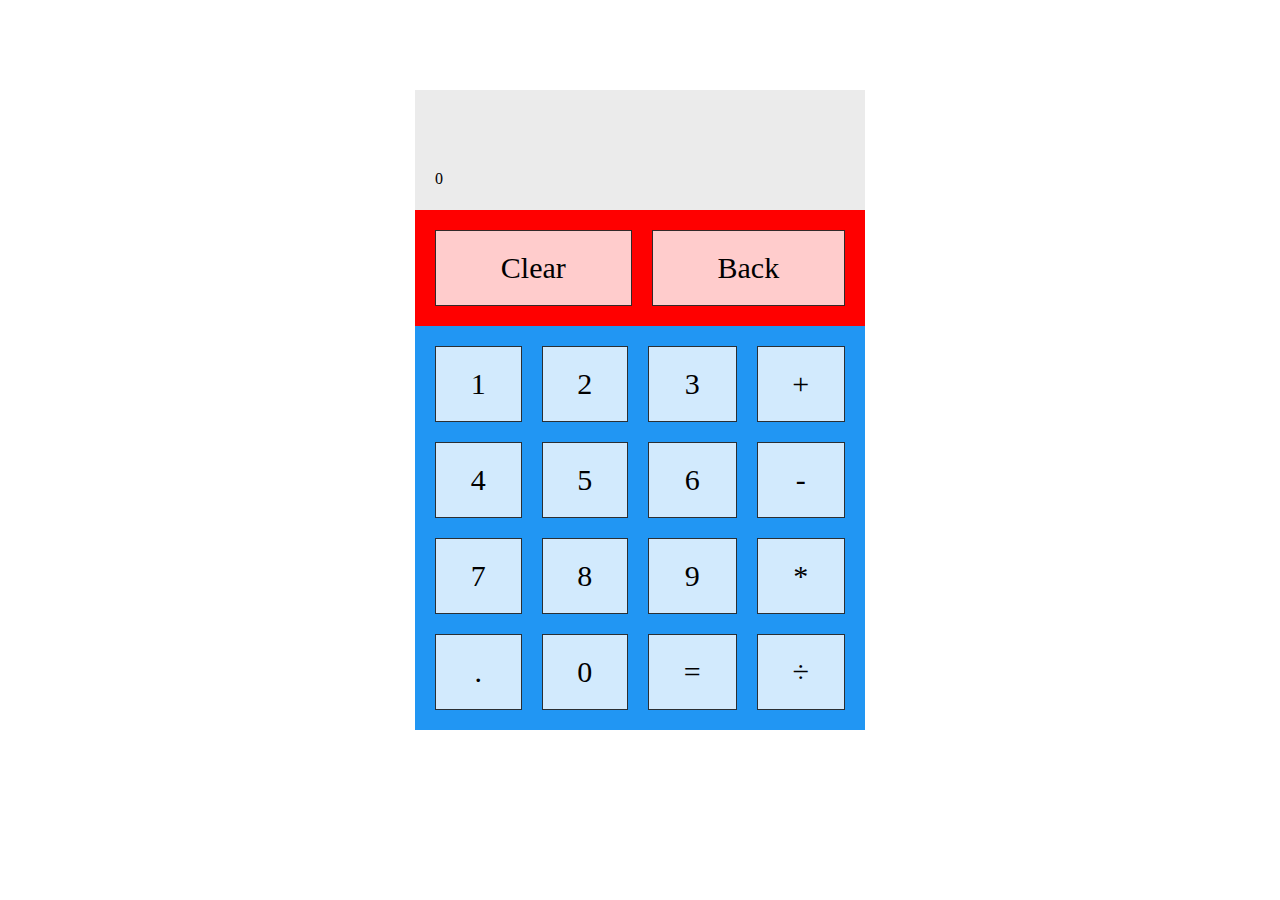
<file: Calculator/index.html>
<!DOCTYPE html>
<html lang="en">
  <head>
    <meta charset="UTF-8" />
    <meta http-equiv="X-UA-Compatible" content="IE=edge" />
    <meta name="viewport" content="width=device-width, initial-scale=1.0" />

    <title>Calculator</title>
    <link rel="stylesheet" href="styles/style.css" />
  </head>
  <body>
    <!-- <div id="container">
      <div id="calculator">
        <div id="display">
          <div id="top-display"></div>
          <div id="bottom-display"></div>
        </div>
        <div id="button-section">
          <div id="top-buttons">
            <button class="clear">C</button>
            <button class="backspace">X</button>
          </div>
          <div id="botton-buttons">
            <button class="number">7</button>
            <button class="number">8</button>
            <button class="number">9</button>
            <button class="operation">÷</button>
            <button class="number">4</button>
            <button class="number">5</button>
            <button class="number">6</button>
            <button class="operation">x</button>
            <button class="number">1</button>
            <button class="number">2</button>
            <button class="number">3</button>
            <button class="operation">-</button>
            <button class="number">.</button>
            <button class="number">0</button>
            <button class="equals">=</button>
            <button class="operation">+</button>
          </div>
        </div>
      </div>
    </div> -->

    <div class="container">
      <div class="display">
        <div class="top-display"></div>
        <div class="bottom-display">0</div>
      </div>
      <div class="clear-back">
        <div class="btn btnClear">Clear</div>
        <div class="btn btnBack">Back</div>
      </div>
      
      <div class="button-container">
        
        <div class="btn btnNum">1</div>
        <div class="btn btnNum">2</div>
        <div class="btn btnNum">3</div>
        <div class="btn btnOperator">+</div>
        <div class="btn btnNum">4</div>
        <div class="btn btnNum">5</div>
        <div class="btn btnNum">6</div>
        <div class="btn btnOperator">-</div>
        <div class="btn btnNum">7</div>
        <div class="btn btnNum">8</div>
        <div class="btn btnNum">9</div>
        <div class="btn btnOperator">*</div>
        <div class="btn btnDecimal">.</div>
        <div class="btn btnNum">0</div>
        <div class="btn btnEquals">=</div>
        <div class="btn btnOperator">÷</div>
      </div>
      </div>
    </div>
    <script src=script/script.js></script>
  </body>
</html>
</file>
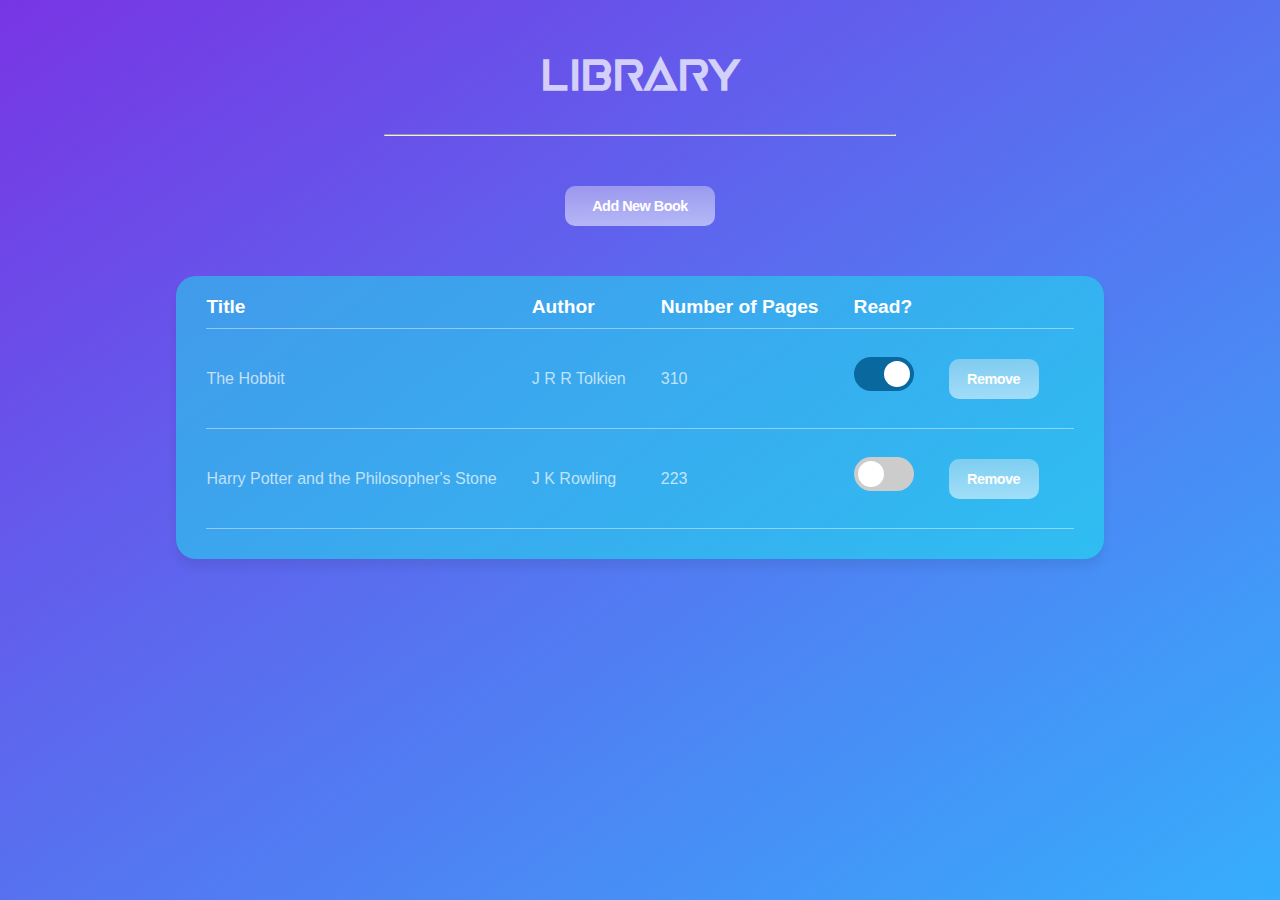
<file: Library/index.html>
<!DOCTYPE html>
<html lang="en">
  <head>
    <meta charset="utf-8" />
    <title>Library</title>
    <link rel="stylesheet" href="style.css" />
    <link rel="icon" href="favicon.ico" />
  </head>

  <body>
    <div id="model">
      <div id="wrapper">
        <h1 class="page-title">Library</h1>
        <hr class="underline" />
        <button class="addBookBtn" id="newBook">Add New Book</button>
        <div id="bookInput" style="display: none">
          <form class="form-style">
            <div class="close">&times;</div>
            <span class="display-error" style="display: none"
              >Please fill out all the fields</span
            >
            Author<input id="inputAuthor" /> Title<input id="inputTitle" />
            Number of Pages<input id="inputPages" />Read?
            <label class="switch">
              <input id="inputRead" type="checkbox" unchecked />
              <span class="slider round"></span>
            </label>
            <input id="submitInput" type="submit" />
          </form>
        </div>
        <div id="table-books">
          <table>
            <tbody>
              <tr>
                <th style="text-align: left">Title</th>
                <th>Author</th>
                <th>Number of Pages</th>
                <th>Read?</th>
              </tr>
            </tbody>
          </table>
        </div>
      </div>
    </div>
  </body>
  <script src="script.js"></script>
</html>
</file>
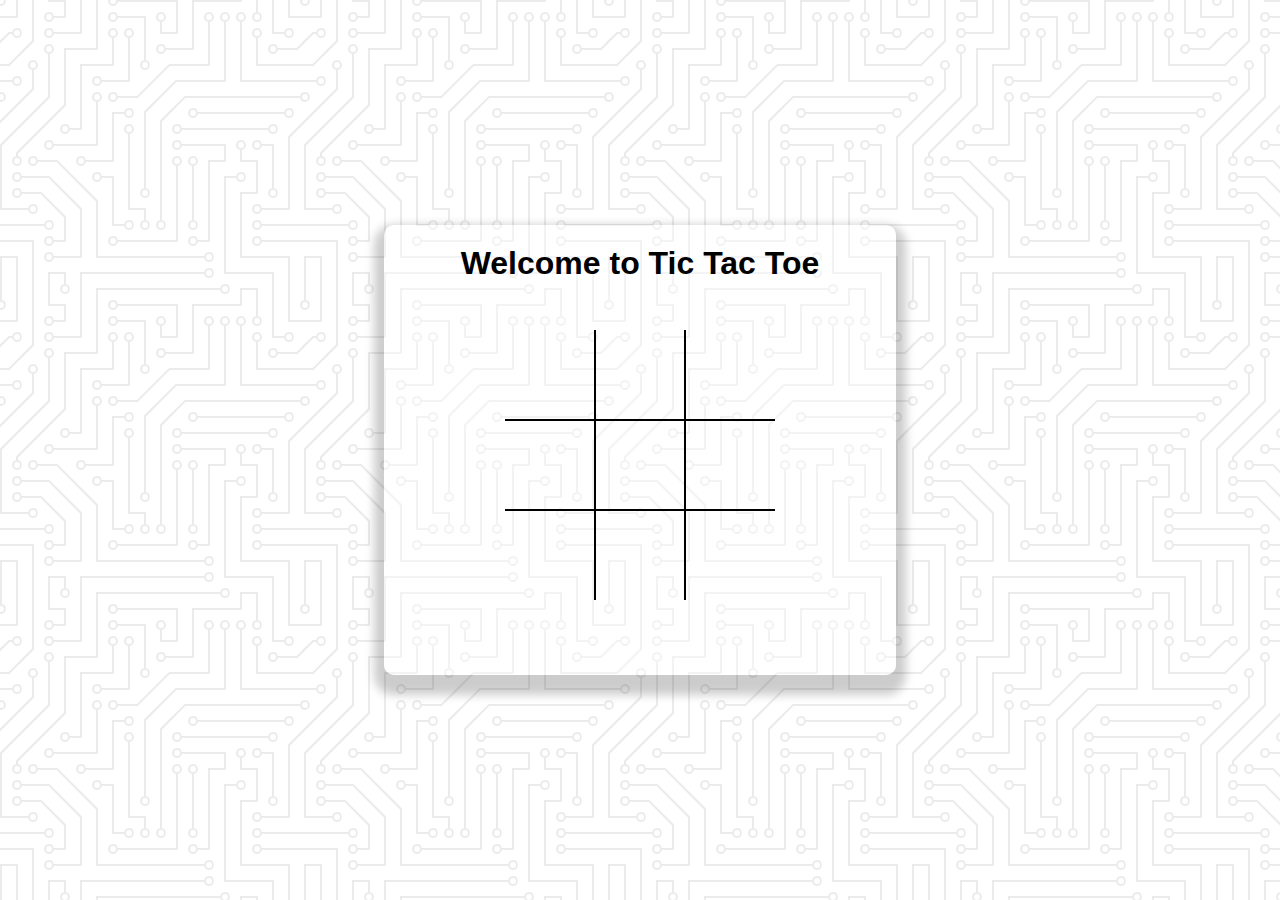
<file: Tic Tac Toe/index.html>
<!DOCTYPE html>
<html lang="en">
  <head>
    <meta charset="utf-8" />
    <title>Tic Tac Toe</title>
    <link rel="stylesheet" href="style.css" />
    <link rel="icon" href="favicon.ico" />
    <script src="script.js" defer></script>
  </head>

  <body>
    <div id="container">
      <h1 id="title">Welcome to Tic Tac Toe</h1>
      <div class="board" id="board">
        <div class="cell" data-cell></div>
        <div class="cell" data-cell></div>
        <div class="cell" data-cell></div>
        <div class="cell" data-cell></div>
        <div class="cell" data-cell></div>
        <div class="cell" data-cell></div>
        <div class="cell" data-cell></div>
        <div class="cell" data-cell></div>
        <div class="cell" data-cell></div>
      </div>
    </div>
    <div class="winning-message" id="winningMessage">
      <div data-winning-message-text></div>
      <button id="restartButton">Restart</button>
    </div>
  </body>
</html>
</file>
<file: Calculator/styles/style.css>
/* :root {
  --grid-cols: 1;
  --grid-rows: 1;
}

* {
  margin: 0;
  padding: 0;
  box-sizing: inherit;
}
html {
  box-sizing: border-box;
}
#container {
  display: flex;

  justify-content: center;
  align-items: center;
  height: 100vh;
}
button {
  background-color: rgba(255, 255, 255, 0.8);
  border: 1px solid rgba(0, 0, 0, 0.8);
  padding: 20px;
  font-size: 30px;
  text-align: center;
  grid-template-rows: repeat(var(--grid-rows), 1fr);
  grid-template-columns: repeat(var(--grid-cols), 1fr);
} */

.button-container {
  display: grid;
  grid-template-columns: auto auto auto auto;
  background-color: #2196f3;
  padding: 10px;
}
.clear-back {
  display: grid;
  grid-template-columns: auto auto;
  background-color: red;
  padding: 10px;
}
.display {
  display: grid;
  grid-template-columns: auto;
}
.top-display,
.bottom-display {
  height: 20px;
  background-color: #ebebeb;
  padding: 20px;
}
.btn {
  background-color: rgba(255, 255, 255, 0.8);
  border: 1px solid rgba(0, 0, 0, 0.8);
  padding: 20px;
  font-size: 30px;
  text-align: center;
  margin: 10px;
  cursor: pointer;
}
.container {
  display: flex;
  flex-direction: column;
  width: 450px;
  margin: 90px auto;
}
</file>
<file: Library/style.css>
@font-face {
  font-family: earthOrbiter;
  src: url(earthorbiterbold.ttf);
}

* {
  margin: 0;
  padding: 0;
  box-sizing: inherit;
}
html {
  box-sizing: border-box;
}
body {
  background-image: linear-gradient(to bottom right, #7835e4, #36aefc);
  height: 100vh;
  background-repeat: no-repeat;
  font-family: Roboto, sans-serif;
}
#wrapper {
  display: flex;
  flex-direction: column;
  align-items: center;
}
.page-title {
  font-family: earthOrbiter;
  padding-top: 50px;
  padding-bottom: 35px;
  color: #ffffffb8;

  font-size: 3em;
}
.underline {
  width: 40%;
  margin-bottom: 50px;
}
.addBookBtn,
.removeBtn {
  background-image: -webkit-linear-gradient(top, #f4f1ee52, #ffffff7d);
  background-image: linear-gradient(top, #f4f1ee52, #ffffff7d);

  border-radius: 10px;
  /* box-shadow: 0px 8px 10px 0px rgb(0 0 0 / 30%), inset 0px 4px 1px 1px white,
    inset 0px -3px 1px 1px rgb(204 198 197 / 50%); */
  height: 40px;
  border: 0px;
  width: 150px;
  font-size: 0.9em;
  color: white;
  font-weight: bold;
  letter-spacing: -0.5px;

  margin-bottom: 50px;

  -webkit-transition: all 0.1s linear;
  transition: all 0.1s linear;
}
.removeBtn {
  width: 90px;
  margin: 0px;
}
.addBookBtn:hover,
.removeBtn:hover {
  background-image: -webkit-linear-gradient(top, #fff, #f4f1ee);
  background-image: linear-gradient(top, #fff, #f4f1ee);
  color: #0088cc;
}

button:focus {
  border: none;
  outline: none;
}
button {
  background-color: #ffffff1a !important;
}
.addBookBtn:active,
.removeBtn:active {
  background-image: -webkit-linear-gradient(top, #efedec, #f7f4f4);
  background-image: linear-gradient(top, #efedec, #f7f4f4);
  box-shadow: 0 3px 5px 0 rgb(0 0 0 / 40%),
    inset 0px -3px 1px 1px rgb(204 198 197 / 50%);
}
.form-style {
  display: flex;
  flex-direction: column;
  width: 500px;
  top: 20vh;
  z-index: 1;
  padding: 30px 70px 70px 70px;
  border-radius: 20px;
  background: #b4b4f6d9;
  font-weight: bold;
  font-size: 1em;
  margin: 0 auto;
  position: relative;
  color: white;
}
#bookInput {
  position: absolute;
  display: flex;
  background-color: #00000063;
  width: 100%;
  height: 100vh;
  z-index: 1;
  flex-direction: column;
  align-items: center;
}
input {
  background-color: #ffffff99;
  padding: 15px;
  border-radius: 10px;
  outline: none;
  border: none;
  box-shadow: 0px 8px 10px 0px rgb(0 0 0 / 7%);
  margin-bottom: 20px;
  margin-top: 10px;
}
#submitInput {
  font-size: 1em;
  color: white;
  font-weight: 700;
  background-color: #845dc9;
  cursor: pointer;
}
.display-error {
  color: #673ab7;
  padding-bottom: 20px;
}
.close {
  align-self: end;
  position: relative;
  top: -20px;
  right: -40px;
  font-size: 35px;
  cursor: pointer;
}
#table-books {
  background-color: #11f7ed73;
  padding: 30px;
  border-radius: 20px;
  box-shadow: 0px 8px 10px 0px rgb(0 0 0 / 7%);
}
table {
  border-collapse: collapse;
}
td {
  height: 100px;
  padding-right: 35px;
  color: #ffffffb0;
}
th {
  text-align: left;
  padding-right: 35px;
  color: white;
  font-size: 1.2em;
  position: relative;

  top: -10px;
}
tr {
  border-bottom: 1px solid #ffffff6e;
}
.switch {
  position: relative;
  display: inline-block;
  width: 60px;
  height: 34px;
  margin-top: 10px;
  margin-bottom: 20px;
}

.switch input {
  opacity: 0;
  width: 0;
  height: 0;
}

.slider {
  position: absolute;
  cursor: pointer;
  top: 0;
  left: 0;
  right: 0;
  bottom: 0;
  background-color: #ccc;
  -webkit-transition: 0.4s;
  transition: 0.4s;
}

.slider:before {
  position: absolute;
  content: "";
  height: 26px;
  width: 26px;
  left: 4px;
  bottom: 4px;
  background-color: white;
  -webkit-transition: 0.4s;
  transition: 0.4s;
}

input:checked + .slider {
  background-color: #09699f;
}

input:focus + .slider {
  box-shadow: 0 0 1px #09699f;
}

input:checked + .slider:before {
  -webkit-transform: translateX(26px);
  -ms-transform: translateX(26px);
  transform: translateX(26px);
}

/* Rounded sliders */
.slider.round {
  border-radius: 34px;
}

.slider.round:before {
  border-radius: 50%;
}
</file>
<file: Tic Tac Toe/style.css>
* {
  margin: 0;
  padding: 0;
  box-sizing: inherit;
}
html {
  box-sizing: border-box;
}
body {
  background-image: url("data:image/svg+xml,%3Csvg xmlns='http://www.w3.org/2000/svg' viewBox='0 0 304 304' width='304' height='304'%3E%3Cpath fill='rgb(0, 0, 0)' fill-opacity='0.08' d='M44.1 224a5 5 0 1 1 0 2H0v-2h44.1zm160 48a5 5 0 1 1 0 2H82v-2h122.1zm57.8-46a5 5 0 1 1 0-2H304v2h-42.1zm0 16a5 5 0 1 1 0-2H304v2h-42.1zm6.2-114a5 5 0 1 1 0 2h-86.2a5 5 0 1 1 0-2h86.2zm-256-48a5 5 0 1 1 0 2H0v-2h12.1zm185.8 34a5 5 0 1 1 0-2h86.2a5 5 0 1 1 0 2h-86.2zM258 12.1a5 5 0 1 1-2 0V0h2v12.1zm-64 208a5 5 0 1 1-2 0v-54.2a5 5 0 1 1 2 0v54.2zm48-198.2V80h62v2h-64V21.9a5 5 0 1 1 2 0zm16 16V64h46v2h-48V37.9a5 5 0 1 1 2 0zm-128 96V208h16v12.1a5 5 0 1 1-2 0V210h-16v-76.1a5 5 0 1 1 2 0zm-5.9-21.9a5 5 0 1 1 0 2H114v48H85.9a5 5 0 1 1 0-2H112v-48h12.1zm-6.2 130a5 5 0 1 1 0-2H176v-74.1a5 5 0 1 1 2 0V242h-60.1zm-16-64a5 5 0 1 1 0-2H114v48h10.1a5 5 0 1 1 0 2H112v-48h-10.1zM66 284.1a5 5 0 1 1-2 0V274H50v30h-2v-32h18v12.1zM236.1 176a5 5 0 1 1 0 2H226v94h48v32h-2v-30h-48v-98h12.1zm25.8-30a5 5 0 1 1 0-2H274v44.1a5 5 0 1 1-2 0V146h-10.1zm-64 96a5 5 0 1 1 0-2H208v-80h16v-14h-42.1a5 5 0 1 1 0-2H226v18h-16v80h-12.1zm86.2-210a5 5 0 1 1 0 2H272V0h2v32h10.1zM98 101.9V146H53.9a5 5 0 1 1 0-2H96v-42.1a5 5 0 1 1 2 0zM53.9 34a5 5 0 1 1 0-2H80V0h2v34H53.9zm60.1 3.9V66H82v64H69.9a5 5 0 1 1 0-2H80V64h32V37.9a5 5 0 1 1 2 0zM101.9 82a5 5 0 1 1 0-2H128V37.9a5 5 0 1 1 2 0V82h-28.1zm16-64a5 5 0 1 1 0-2H146v44.1a5 5 0 1 1-2 0V18h-26.1zm102.2 270a5 5 0 1 1 0 2H98v14h-2v-16h124.1zM242 149.9V160h16v34h-16v62h48v48h-2v-46h-48v-66h16v-30h-16v-12.1a5 5 0 1 1 2 0zM53.9 18a5 5 0 1 1 0-2H64V2H48V0h18v18H53.9zm112 32a5 5 0 1 1 0-2H192V0h50v2h-48v48h-28.1zm-48-48a5 5 0 0 1-9.8-2h2.07a3 3 0 1 0 5.66 0H178v34h-18V21.9a5 5 0 1 1 2 0V32h14V2h-58.1zm0 96a5 5 0 1 1 0-2H137l32-32h39V21.9a5 5 0 1 1 2 0V66h-40.17l-32 32H117.9zm28.1 90.1a5 5 0 1 1-2 0v-76.51L175.59 80H224V21.9a5 5 0 1 1 2 0V82h-49.59L146 112.41v75.69zm16 32a5 5 0 1 1-2 0v-99.51L184.59 96H300.1a5 5 0 0 1 3.9-3.9v2.07a3 3 0 0 0 0 5.66v2.07a5 5 0 0 1-3.9-3.9H185.41L162 121.41v98.69zm-144-64a5 5 0 1 1-2 0v-3.51l48-48V48h32V0h2v50H66v55.41l-48 48v2.69zM50 53.9v43.51l-48 48V208h26.1a5 5 0 1 1 0 2H0v-65.41l48-48V53.9a5 5 0 1 1 2 0zm-16 16V89.41l-34 34v-2.82l32-32V69.9a5 5 0 1 1 2 0zM12.1 32a5 5 0 1 1 0 2H9.41L0 43.41V40.6L8.59 32h3.51zm265.8 18a5 5 0 1 1 0-2h18.69l7.41-7.41v2.82L297.41 50H277.9zm-16 160a5 5 0 1 1 0-2H288v-71.41l16-16v2.82l-14 14V210h-28.1zm-208 32a5 5 0 1 1 0-2H64v-22.59L40.59 194H21.9a5 5 0 1 1 0-2H41.41L66 216.59V242H53.9zm150.2 14a5 5 0 1 1 0 2H96v-56.6L56.6 162H37.9a5 5 0 1 1 0-2h19.5L98 200.6V256h106.1zm-150.2 2a5 5 0 1 1 0-2H80v-46.59L48.59 178H21.9a5 5 0 1 1 0-2H49.41L82 208.59V258H53.9zM34 39.8v1.61L9.41 66H0v-2h8.59L32 40.59V0h2v39.8zM2 300.1a5 5 0 0 1 3.9 3.9H3.83A3 3 0 0 0 0 302.17V256h18v48h-2v-46H2v42.1zM34 241v63h-2v-62H0v-2h34v1zM17 18H0v-2h16V0h2v18h-1zm273-2h14v2h-16V0h2v16zm-32 273v15h-2v-14h-14v14h-2v-16h18v1zM0 92.1A5.02 5.02 0 0 1 6 97a5 5 0 0 1-6 4.9v-2.07a3 3 0 1 0 0-5.66V92.1zM80 272h2v32h-2v-32zm37.9 32h-2.07a3 3 0 0 0-5.66 0h-2.07a5 5 0 0 1 9.8 0zM5.9 0A5.02 5.02 0 0 1 0 5.9V3.83A3 3 0 0 0 3.83 0H5.9zm294.2 0h2.07A3 3 0 0 0 304 3.83V5.9a5 5 0 0 1-3.9-5.9zm3.9 300.1v2.07a3 3 0 0 0-1.83 1.83h-2.07a5 5 0 0 1 3.9-3.9zM97 100a3 3 0 1 0 0-6 3 3 0 0 0 0 6zm0-16a3 3 0 1 0 0-6 3 3 0 0 0 0 6zm16 16a3 3 0 1 0 0-6 3 3 0 0 0 0 6zm16 16a3 3 0 1 0 0-6 3 3 0 0 0 0 6zm0 16a3 3 0 1 0 0-6 3 3 0 0 0 0 6zm-48 32a3 3 0 1 0 0-6 3 3 0 0 0 0 6zm16 16a3 3 0 1 0 0-6 3 3 0 0 0 0 6zm32 48a3 3 0 1 0 0-6 3 3 0 0 0 0 6zm-16 16a3 3 0 1 0 0-6 3 3 0 0 0 0 6zm32-16a3 3 0 1 0 0-6 3 3 0 0 0 0 6zm0-32a3 3 0 1 0 0-6 3 3 0 0 0 0 6zm16 32a3 3 0 1 0 0-6 3 3 0 0 0 0 6zm32 16a3 3 0 1 0 0-6 3 3 0 0 0 0 6zm0-16a3 3 0 1 0 0-6 3 3 0 0 0 0 6zm-16-64a3 3 0 1 0 0-6 3 3 0 0 0 0 6zm16 0a3 3 0 1 0 0-6 3 3 0 0 0 0 6zm16 96a3 3 0 1 0 0-6 3 3 0 0 0 0 6zm0 16a3 3 0 1 0 0-6 3 3 0 0 0 0 6zm16 16a3 3 0 1 0 0-6 3 3 0 0 0 0 6zm16-144a3 3 0 1 0 0-6 3 3 0 0 0 0 6zm0 32a3 3 0 1 0 0-6 3 3 0 0 0 0 6zm16-32a3 3 0 1 0 0-6 3 3 0 0 0 0 6zm16-16a3 3 0 1 0 0-6 3 3 0 0 0 0 6zm-96 0a3 3 0 1 0 0-6 3 3 0 0 0 0 6zm0 16a3 3 0 1 0 0-6 3 3 0 0 0 0 6zm16-32a3 3 0 1 0 0-6 3 3 0 0 0 0 6zm96 0a3 3 0 1 0 0-6 3 3 0 0 0 0 6zm-16-64a3 3 0 1 0 0-6 3 3 0 0 0 0 6zm16-16a3 3 0 1 0 0-6 3 3 0 0 0 0 6zm-32 0a3 3 0 1 0 0-6 3 3 0 0 0 0 6zm0-16a3 3 0 1 0 0-6 3 3 0 0 0 0 6zm-16 0a3 3 0 1 0 0-6 3 3 0 0 0 0 6zm-16 0a3 3 0 1 0 0-6 3 3 0 0 0 0 6zm-16 0a3 3 0 1 0 0-6 3 3 0 0 0 0 6zM49 36a3 3 0 1 0 0-6 3 3 0 0 0 0 6zm-32 0a3 3 0 1 0 0-6 3 3 0 0 0 0 6zm32 16a3 3 0 1 0 0-6 3 3 0 0 0 0 6zM33 68a3 3 0 1 0 0-6 3 3 0 0 0 0 6zm16-48a3 3 0 1 0 0-6 3 3 0 0 0 0 6zm0 240a3 3 0 1 0 0-6 3 3 0 0 0 0 6zm16 32a3 3 0 1 0 0-6 3 3 0 0 0 0 6zm-16-64a3 3 0 1 0 0-6 3 3 0 0 0 0 6zm0 16a3 3 0 1 0 0-6 3 3 0 0 0 0 6zm-16-32a3 3 0 1 0 0-6 3 3 0 0 0 0 6zm80-176a3 3 0 1 0 0-6 3 3 0 0 0 0 6zm16 0a3 3 0 1 0 0-6 3 3 0 0 0 0 6zm-16-16a3 3 0 1 0 0-6 3 3 0 0 0 0 6zm32 48a3 3 0 1 0 0-6 3 3 0 0 0 0 6zm16-16a3 3 0 1 0 0-6 3 3 0 0 0 0 6zm0-32a3 3 0 1 0 0-6 3 3 0 0 0 0 6zm112 176a3 3 0 1 0 0-6 3 3 0 0 0 0 6zm-16 16a3 3 0 1 0 0-6 3 3 0 0 0 0 6zm0 16a3 3 0 1 0 0-6 3 3 0 0 0 0 6zm0 16a3 3 0 1 0 0-6 3 3 0 0 0 0 6zM17 180a3 3 0 1 0 0-6 3 3 0 0 0 0 6zm0 16a3 3 0 1 0 0-6 3 3 0 0 0 0 6zm0-32a3 3 0 1 0 0-6 3 3 0 0 0 0 6zm16 0a3 3 0 1 0 0-6 3 3 0 0 0 0 6zM17 84a3 3 0 1 0 0-6 3 3 0 0 0 0 6zm32 64a3 3 0 1 0 0-6 3 3 0 0 0 0 6zm16-16a3 3 0 1 0 0-6 3 3 0 0 0 0 6z'%3E%3C/path%3E%3C/svg%3E");
  height: 100vh;
  display: flex;
  flex-direction: column;
  align-items: center;
  justify-content: center;
  font-family: Montserrat, sans-serif;
}
#title {
  text-align: center;
}
#container {
  width: 40%;
  height: 50vh;
  padding: 20px 30px;
  border-radius: 10px;
  background-color: rgba(255, 255, 255, 0.4);
  box-shadow: 0 10px 10px 10px rgb(0 0 0 / 20%);
}
.board {
  display: grid;
  width: 100%;
  height: 40vh;
  grid-template-columns: 90px 90px 90px;
  grid-template-rows: 90px 90px 90px;
  padding: 3em 0;

  justify-content: center;
}
.cell {
  border: 1px solid black;
  display: flex;
  justify-content: center;
  align-items: center;
  position: relative;
  cursor: pointer;
}

.cell.x,
.cell.circle {
  cursor: not-allowed;
}

.cell:first-child,
.cell:nth-child(2),
.cell:nth-child(3) {
  border-top: none;
}

.cell:first-child,
.cell:nth-child(4),
.cell:nth-child(7) {
  border-left: none;
}
.cell:nth-child(3),
.cell:nth-child(6),
.cell:nth-child(9) {
  border-right: none;
}
.cell:nth-child(7),
.cell:nth-child(8),
.cell:nth-child(9) {
  border-bottom: none;
}
.cell.x::before,
.cell.x::after,
.board.x .cell:not(.x):not(.circle):hover::before,
.board.x .cell:not(.x):not(.circle):hover::after {
  content: "";
  position: absolute;
  width: 5px;
  height: 50px;
  background-color: black;
}

/* 
.board.x .cell:not(.x):not(.circle):hover::before,
.board.x .cell:not(.x):not(.circle):hover::after  */
.cell.x::before,
.board.x .cell:not(.x):not(.circle):hover::before {
  transform: rotate(45deg);
}
.cell.x::after,
.board.x .cell:not(.x):not(.circle):hover::after {
  transform: rotate(-45deg);
}

.cell.circle::before,
.cell.circle::after,
.board.circle .cell:not(.x):not(.circle):hover::before,
.board.circle .cell:not(.x):not(.circle):hover::after {
  content: "";
  position: absolute;
  border-radius: 50%;
}
.cell.circle::before,
.board.circle .cell:not(.x):not(.circle):hover::before {
  width: 45px;
  height: 45px;
  background-color: black;
}
.board.x .cell:not(.x):not(.circle):hover::before,
.board.x .cell:not(.x):not(.circle):hover::after,
.board.circle .cell:not(.x):not(.circle):hover::before,
.board.circle .cell:not(.x):not(.circle):hover::after {
  background-color: #d3d3d3;
}

.cell.circle::after,
.board.circle .cell:not(.x):not(.circle):hover::after {
  width: 33px;
  height: 33px;
  background-color: white;
}
.winning-message {
  position: fixed;
  top: 0;
  left: 0;
  right: 0;
  bottom: 0;
  display: none;
  justify-content: center;
  align-items: center;
  background-color: #000000c2;
  color: white;
  font-size: 2.5em;
  flex-direction: column;
  gap: 20px;
}
.winning-message button {
  background-image: -webkit-linear-gradient(top, #f4f1ee, #fff);
  background-image: linear-gradient(top, #f4f1ee, #fff);
  border-radius: 10px;
  box-shadow: 0px 8px 10px 0px rgb(0 0 0 / 30%), inset 0px 4px 1px 1px white,
    inset 0px -3px 1px 1px rgb(204 198 197 / 50%);
  border: none;
  outline: none;
  height: 3em;
  font-size: 0.5em;
  font-weight: bold;
  width: 6em;
  -webkit-transition: all 0.1s linear;
  transition: all 0.1s linear;
}
.winning-message button:hover {
  background-image: -webkit-linear-gradient(top, #fff, #f4f1ee);
  background-image: linear-gradient(top, #fff, #f4f1ee);
  color: #0088cc;
}
.winning-message button:active {
  background-image: -webkit-linear-gradient(top, #efedec, #f7f4f4);
  background-image: linear-gradient(top, #efedec, #f7f4f4);
  box-shadow: 0 3px 5px 0 rgb(0 0 0 / 40%),
    inset 0px -3px 1px 1px rgb(204 198 197 / 50%);
}
button:focus {
  border: none;
  outline: none;
}
.winning-message.show {
  display: flex;
}
</file>
